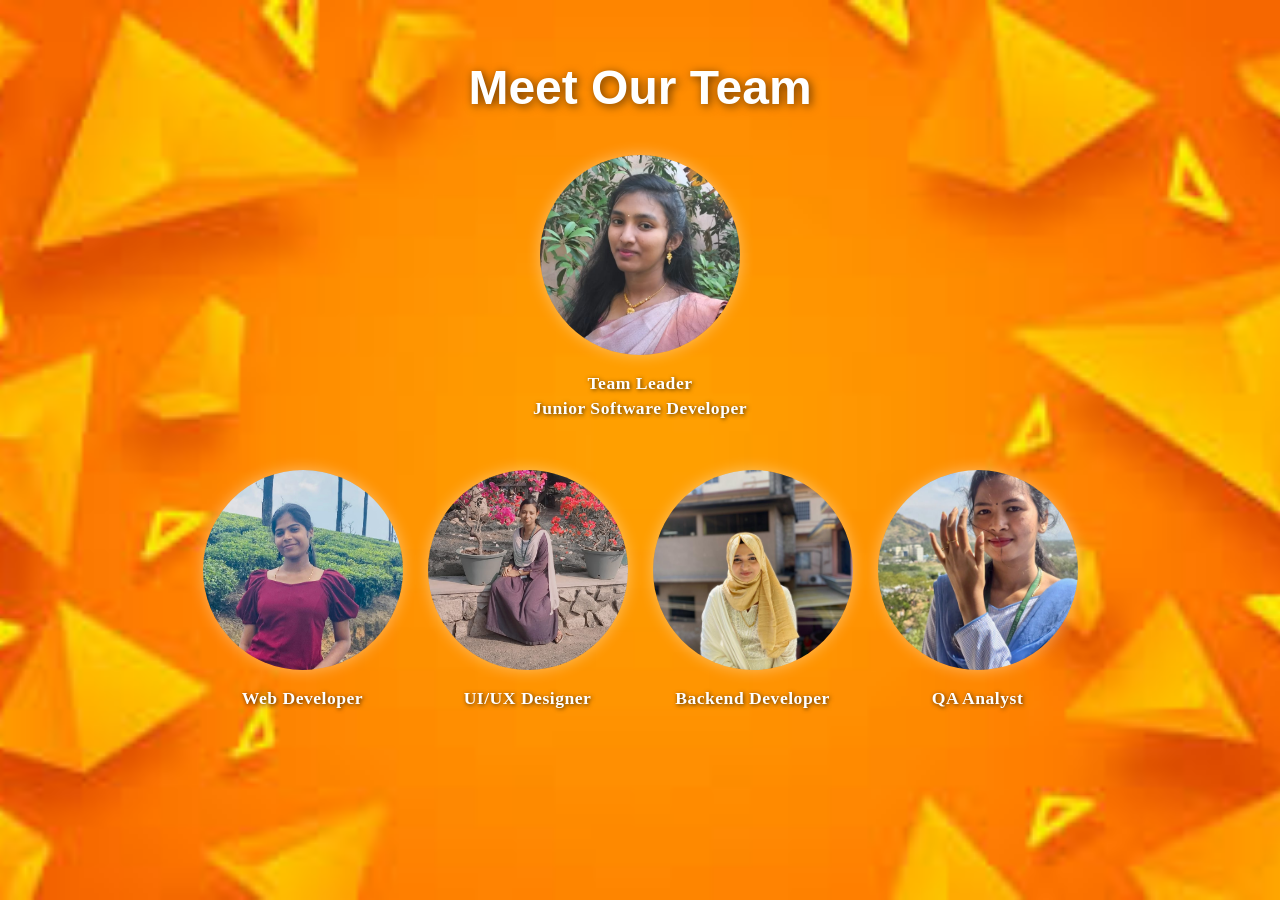
<file: DevOps/index.html>
<!DOCTYPE html>
<html lang="en">
<head>
  <meta charset="UTF-8">
  <meta name="viewport" content="width=device-width, initial-scale=1">
  <title>Team Portfolio</title>
  <style>
    body {
      font-family: 'Segoe UI', Tahoma, Geneva, Verdana, sans-serif;
      background: url('back.jpeg') no-repeat center center fixed;
      background-size: cover;
      text-align: center;
      padding: 20px;
      color: #fff;
      overflow-x: hidden;
    }

    h1 {
      margin-bottom: 40px;
      font-size: 3em;
      text-shadow: 2px 2px 10px rgba(0,0,0,0.6);
      animation: fadeInDown 1.5s ease;
    }

    .photo-center,
    .photo-gallery {
      display: flex;
      justify-content: center;
      flex-wrap: wrap;
      gap: 25px;
      animation: fadeInUp 2s ease;
    }

    .photo-gallery {
      margin-top: 50px; /* Extra space between rows */
    }

    .team-member {
      display: flex;
      flex-direction: column;
      align-items: center;
    }

    .team-member img {
      width: 200px;
      height: 200px;
      object-fit: cover;
      border-radius: 50%;
      box-shadow: 0 0 15px rgba(255,255,255,0.4);
      transition: transform 0.4s ease, box-shadow 0.4s ease;
    }

    .team-member img:hover {
      transform: scale(1.1);
      box-shadow: 0 0 25px rgba(255,255,255,0.8);
    }

    .designation {
      margin-top: 12px;
      font-size: 1.1rem;
      font-family: 'Times New Roman', Times, serif;
      font-weight: bold;
      color: #fff;
      text-shadow: 1px 1px 4px rgba(0,0,0,0.7);
      line-height: 1.4;
      letter-spacing: 0.5px; /* spacing between letters */
    }

    @keyframes fadeInDown {
      from {
        opacity: 0;
        transform: translateY(-40px);
      }
      to {
        opacity: 1;
        transform: translateY(0);
      }
    }

    @keyframes fadeInUp {
      from {
        opacity: 0;
        transform: translateY(40px);
      }
      to {
        opacity: 1;
        transform: translateY(0);
      }
    }
  </style>
</head>
<body>

  <h1>Meet Our Team</h1>

  <!-- Centered photo with designations -->
  <div class="photo-center">
    <div class="team-member">
      <a href="Renees.html"><img src="renee.jpg" alt="Person 1"></a>
      <div class="designation">
        Team Leader<br>
        Junior Software Developer
      </div>
    </div>
  </div>

  <!-- Remaining photos with designations -->
  <div class="photo-gallery">
    <div class="team-member">
      <a href="Jebisha.html"><img src="jebi.jpg" alt="Person 2"></a>
      <div class="designation">Web Developer</div>
    </div>
    <div class="team-member">
      <a href="Rathnaa.html"><img src="rath.jpg" alt="Person 3"></a>
      <div class="designation">UI/UX Designer</div>
    </div>
    <div class="team-member">
      <a href="Shyma.html"><img src="shy.jpg" alt="Person 4"></a>
      <div class="designation">Backend Developer</div>
    </div>
    <div class="team-member">
      <a href="Stefflin.html"><img src="steff.jpg" alt="Person 5"></a>
      <div class="designation">QA Analyst</div>
    </div>
  </div>

</body>
</html>
</file>
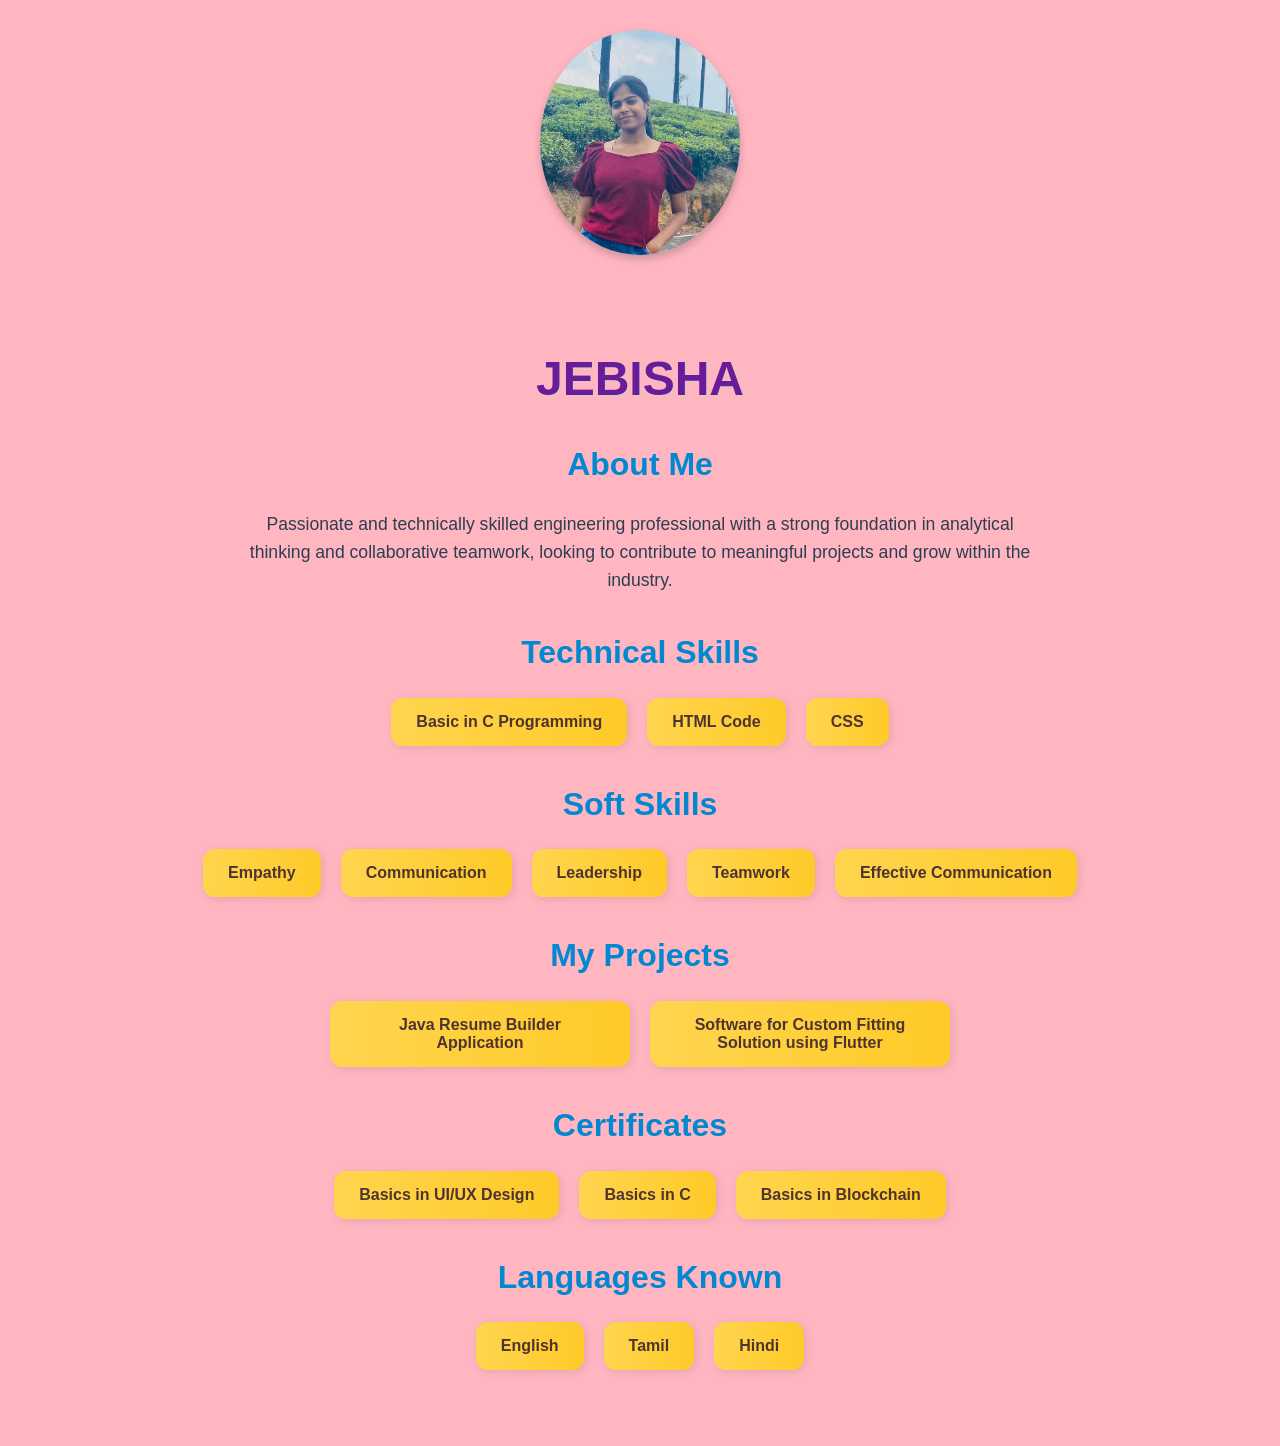
<file: DevOps/Jebisha.html>
<!DOCTYPE html>
<html lang="en">
<head>
  <meta charset="UTF-8" />
  <meta name="viewport" content="width=device-width, initial-scale=1.0"/>
  <title>Jebisha's Portfolio</title>
  <style>
    body {
      font-family: 'Segoe UI', Tahoma, Geneva, Verdana, sans-serif;
      background: lightpink;
      margin: 0;
      padding: 0;
      text-align: center;
      color: #2c3e50;
    }
    .container {
      padding: 60px 20px;
    }
    img.profile {
      max-width: 200px;
      width: 100%;
      height: auto;
      border-radius: 50%;
      margin-top: 30px;
      box-shadow: 0 4px 8px rgba(0,0,0,0.2);
    }
    h1 {
      color: #6a1b9a;
      font-size: 3em;
      margin-bottom: 20px;
      text-shadow: 1px 1px #ccc;
    }
    h2 {
      color: #0288d1;
      font-size: 2em;
      margin-top: 40px;
    }
    p {
      max-width: 800px;
      margin: 0 auto 30px auto;
      font-size: 1.1em;
      line-height: 1.6;
    }
    ul {
      list-style: none;
      padding: 0;
      display: flex;
      justify-content: center;
      flex-wrap: wrap;
      gap: 20px;
    }
    li {
      background: linear-gradient(to right, #ffd54f, #ffca28);
      padding: 15px 25px;
      border-radius: 12px;
      box-shadow: 2px 2px 8px rgba(0, 0, 0, 0.1);
      max-width: 250px;
      font-weight: bold;
      color: #4e342e;
    }
  </style>
</head>
<body>
  <!-- Profile Image at the Top -->
  <img src="jebi.jpg" alt="Profile Picture" class="profile" />

  <div class="container">
    <h1>JEBISHA</h1>

    <h2>About Me</h2>
    <p>
      Passionate and technically skilled engineering professional with a strong foundation in analytical thinking and collaborative teamwork, looking to contribute to meaningful projects and grow within the industry.
    </p>

    <h2>Technical Skills</h2>
    <ul>
      <li>Basic in C Programming</li>
      <li>HTML Code</li>
      <li>CSS</li>
    </ul>

    <h2>Soft Skills</h2>
    <ul>
      <li>Empathy</li>
      <li>Communication</li>
      <li>Leadership</li>
      <li>Teamwork</li>
      <li>Effective Communication</li>
    </ul>

    <h2>My Projects</h2>
    <ul>
      <li>Java Resume Builder Application</li>
      <li>Software for Custom Fitting Solution using Flutter</li>
    </ul>

    <h2>Certificates</h2>
    <ul>
      <li>Basics in UI/UX Design</li>
      <li>Basics in C</li>
      <li>Basics in Blockchain</li>
    </ul>

    <h2>Languages Known</h2>
    <ul>
      <li>English</li>
      <li>Tamil</li>
      <li>Hindi</li>
    </ul>
  </div>
</body>
</html>
</file>
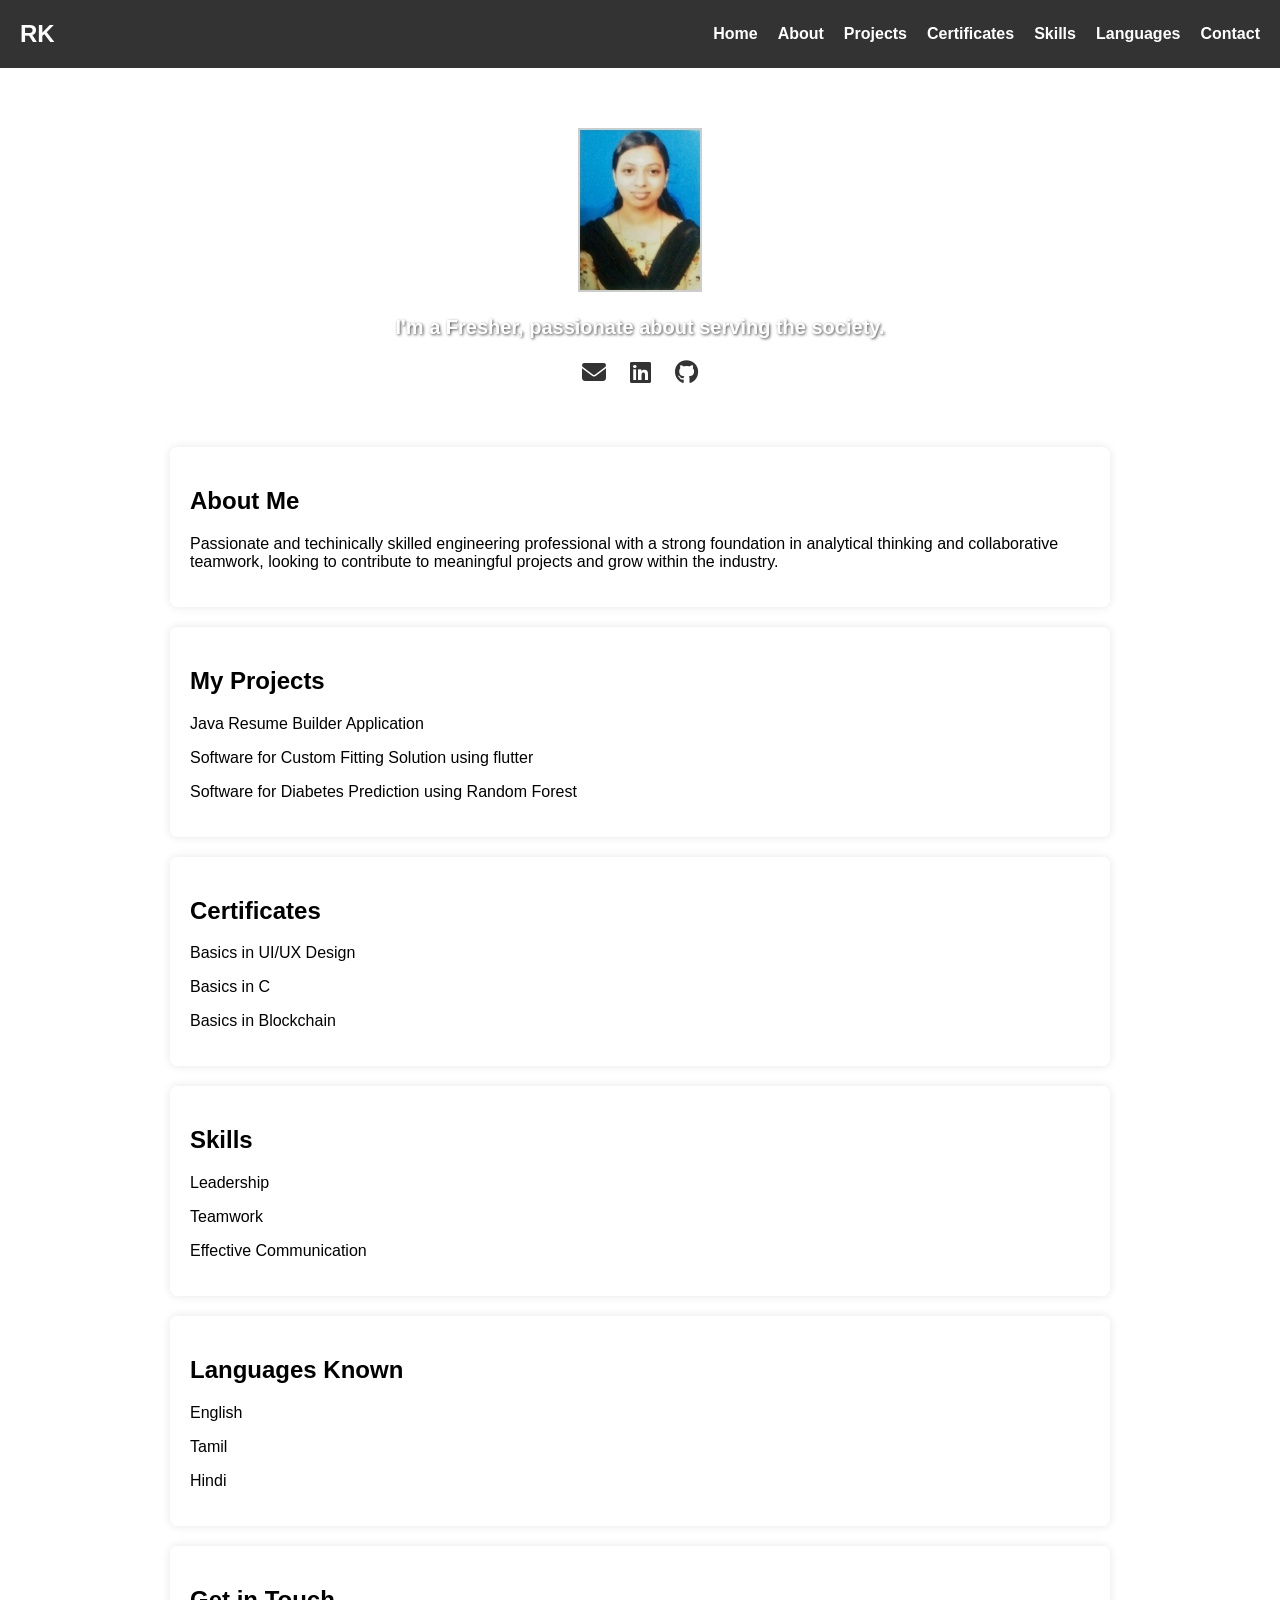
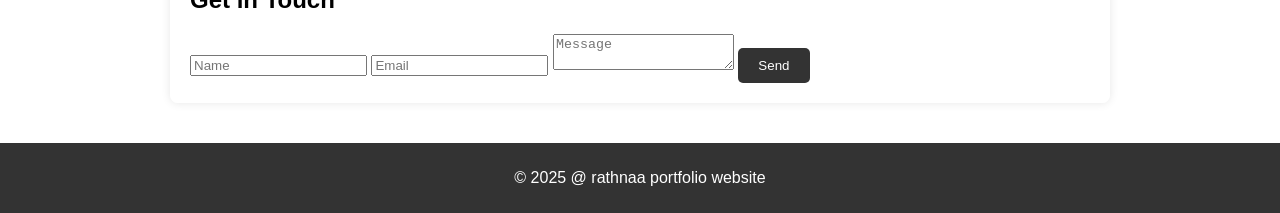
<file: DevOps/Rathnaa.html>
<!DOCTYPE html>
<html lang="en">
<head>
  <meta charset="UTF-8" />
  <meta name="viewport" content="width=device-width, initial-scale=1.0"/>
  <title>Portfolio Website</title>
  <link rel="stylesheet" href="styles.css" />
<link rel="stylesheet" href="https://cdnjs.cloudflare.com/ajax/libs/font-awesome/6.5.0/css/all.min.css" integrity="sha512-1Z7XG0oy7WrNGVtQ6lxOrZCmqIC4jTAsNnUk3zS+zXEsuPpaPQoV2nxr1Fj3ZtYgWx82q+k1vmk9RbfyC8HO6g==" crossorigin="anonymous" referrerpolicy="no-referrer" />

  </head>
<body>
  <header>
    <nav>
      <span class="logo">RK</span>
      <ul>
        <li><a href="#home">Home</a></li>
        <li><a href="#about">About</a></li>
        <li><a href="#projects">Projects</a></li>
        <li><a href="#certificates">Certificates</a></li>
        <li><a href="#skills">Skills</a></li>
        <li><a href="#languages">Languages</a></li>
        <li><a href="#contact">Contact</a></li>
      </ul>
    </nav>
  </header>

  <main>
    <section id="home" class="center-profile">
      <img src="rathna.jpg" alt="Profile Picture" class="profile-picture-rect" />
      <p class="intro-text">I'm a Fresher, passionate about serving the society.</p>
      <div class="social-icons">
      <a href="https://mail.google.com/mail/u/0/#inbox" target="_blank"><i class="fas fa-envelope"></i></a>
      <a href="www.linkedin.com/in/rathnaa-kumari-7944b9295" target="_blank"><i class="fab fa-linkedin"></i></a>
      <a href="https://github.com/rathnaakumari" target="_blank"><i class="fab fa-github"></i></a>
      </div>
    </section>

    <section id="about">
      <h2>About Me</h2>
      <p>Passionate and techinically skilled engineering professional
with a strong foundation in analytical thinking and
collaborative teamwork, looking to contribute to meaningful
projects and grow within the industry.</p>
    </section>

    <section id="projects">
      <h2>My Projects</h2>
      <p>Java Resume Builder Application</p>
      <p>Software for Custom Fitting Solution using flutter</p>
      <p>Software for Diabetes Prediction using Random Forest</p>
    </section>

    <section id="certificates">
      <h2>Certificates</h2>
      <p>Basics in UI/UX Design</p>
      <p>Basics in C</p>
      <p>Basics in Blockchain</p>
    </section>

    <section id="skills">
      <h2>Skills</h2>
      <p>Leadership</p>
      <p>Teamwork</p>
      <p>Effective Communication</p>
    </section>

    <section id="languages">
      <h2>Languages Known</h2>
      <p>English</p>
      <p>Tamil</p>
      <p>Hindi</p>
    </section>

    <section id="contact">
      <h2>Get in Touch</h2>
      <form>
        <input type="text" name="name" placeholder="Name" />
        <input type="email" name="email" placeholder="Email" />
        <textarea name="message" placeholder="Message"></textarea>
        <button>Send</button>
      </form>
    </section>
  </main>

  <footer>
    <p>&copy; 2025 @ rathnaa portfolio website</p>
  </footer>
</body>
</html>
</file>
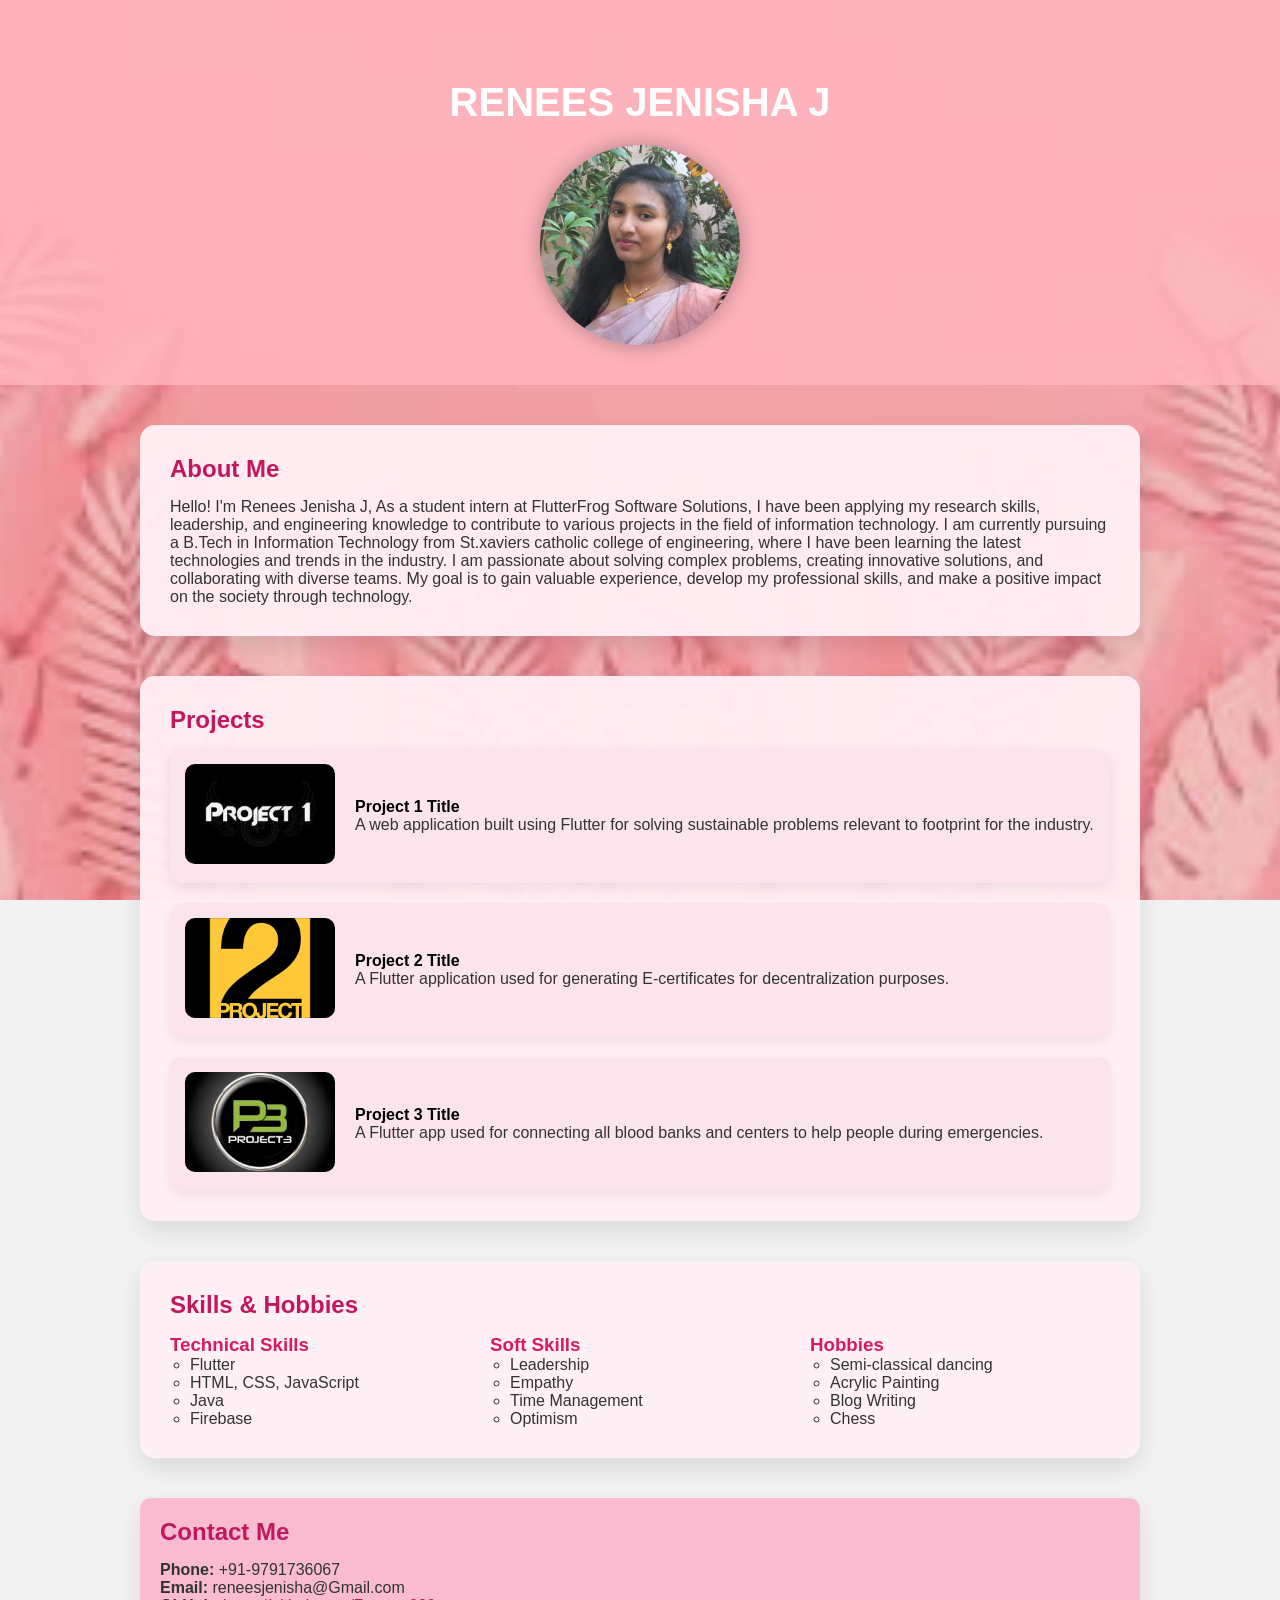
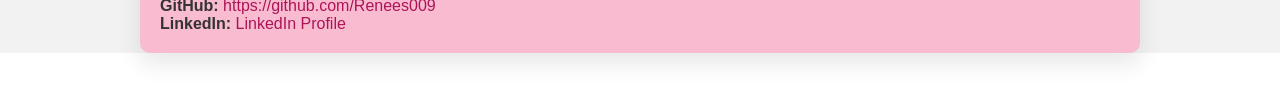
<file: DevOps/Renees.html>
<!DOCTYPE html>
<html lang="en">
<head>
  <meta charset="UTF-8" />
  <meta name="viewport" content="width=device-width, initial-scale=1.0"/>
  <title>Renees Jenisha J Portfolio</title>
  <style>
    * {
      margin: 0;
      padding: 0;
      box-sizing: border-box;
      scroll-behavior: smooth;
    }

    body {
      font-family: 'Segoe UI', Tahoma, Geneva, Verdana, sans-serif;
      background: url('proback.jpeg') no-repeat center center fixed;
      background-size: cover;
      backdrop-filter: brightness(0.95);
    }

    header {
      background-color: rgba(255, 182, 193, 0.8); /* light pink */
      padding: 80px 0 40px;
      text-align: center;
      position: relative;
    }

    header h1 {
      font-size: 2.5rem;
      color: white;
      margin-bottom: 20px;
      animation: slideToCenter 4s ease-out forwards;
      white-space: nowrap;
      position: relative;
    }

    @keyframes slideToCenter {
      0% {
        transform: translateX(-100%);
        opacity: 0;
      }
      100% {
        transform: translateX(0);
        opacity: 1;
      }
    }

    header img {
      width: 200px;
      height: 200px;
      border-radius: 50%;
      object-fit: cover;
      display: block;
      margin: 0 auto;
      box-shadow: 0 0 20px rgba(0, 0, 0, 0.3);
      transition: transform 0.4s ease-in-out;
    }

    header img:hover {
      transform: scale(1.1);
    }

    .container {
      max-width: 1000px;
      margin: 40px auto;
      background: rgba(255, 240, 245, 0.95);
      padding: 30px;
      border-radius: 15px;
      box-shadow: 0 10px 25px rgba(0, 0, 0, 0.1);
      animation: fadeIn 1s ease-in-out;
    }

    @keyframes fadeIn {
      from {
        opacity: 0;
        transform: translateY(20px);
      }
      to {
        opacity: 1;
        transform: translateY(0);
      }
    }

    h2 {
      color: #c2185b;
      margin-bottom: 15px;
    }

    h3 {
      color: #d81b60;
    }

    p, li, a {
      color: #333;
    }

    .projects {
      display: flex;
      flex-direction: column;
      gap: 20px;
    }

    .project {
      display: flex;
      align-items: center;
      gap: 20px;
      background: #fce4ec;
      padding: 15px;
      border-radius: 12px;
      box-shadow: 0 4px 12px rgba(0, 0, 0, 0.08);
      transition: transform 0.3s ease;
    }

    .project:hover {
      transform: translateY(-5px);
    }

    .project img {
      width: 150px;
      height: 100px;
      border-radius: 10px;
      object-fit: cover;
      cursor: pointer;
    }

    .skills-hobbies {
      display: flex;
      flex-wrap: wrap;
      justify-content: space-between;
      gap: 20px;
    }

    .skills-hobbies > div {
      flex: 1 1 30%;
    }

    .skills-hobbies ul {
      list-style: circle;
      padding-left: 20px;
    }

    .contact {
      background: #f8bbd0;
      padding: 20px;
      border-radius: 10px;
      text-align: left;
    }

    .contact a {
      text-decoration: none;
      color: #ad1457;
    }

    .contact a:hover {
      text-decoration: underline;
    }

    @media (max-width: 768px) {
      .project {
        flex-direction: column;
        align-items: flex-start;
      }

      header h1 {
        font-size: 1.5rem;
      }

      header img {
        width: 160px;
        height: 160px;
      }

      .skills-hobbies > div {
        flex: 1 1 100%;
      }
    }
  </style>
</head>
<body>

  <header>
    <h1>RENEES JENISHA J</h1>
    <img src="renee.jpg" alt="Renees Jenisha J">
  </header>

  <div class="container">
    <h2>About Me</h2>
    <p>Hello! I'm Renees Jenisha J, As a student intern at FlutterFrog Software Solutions, I have been applying my research skills, leadership, and engineering knowledge to contribute to various projects in the field of information technology. I am currently pursuing a B.Tech in Information Technology from St.xaviers catholic college of engineering, where I have been learning the latest technologies and trends in the industry. I am passionate about solving complex problems, creating innovative solutions, and collaborating with diverse teams. My goal is to gain valuable experience, develop my professional skills, and make a positive impact on the society through technology.</p>
  </div>

  <div class="container">
    <h2>Projects</h2>
    <div class="projects">
      <div class="project">
        <a href="https://github.com/Renees009/Sustainovate-25">
          <img src="project1.jpeg" alt="Project 1">
        </a>
        <div>
          <strong>Project 1 Title</strong>
          <p>A web application built using Flutter for solving sustainable problems relevant to footprint for the industry.</p>
        </div>
      </div>
      <div class="project">
        <a href="https://github.com/Renees009/flutter_E_certify">
          <img src="project2.png" alt="Project 2">
        </a>
        <div>
          <strong>Project 2 Title</strong>
          <p>A Flutter application used for generating E-certificates for decentralization purposes.</p>
        </div>
      </div>
      <div class="project">
        <a href="https://github.com/747774-jebin/lifetap">
          <img src="project3.jpeg" alt="Project 3">
        </a>
        <div>
          <strong>Project 3 Title</strong>
          <p>A Flutter app used for connecting all blood banks and centers to help people during emergencies.</p>
        </div>
      </div>
    </div>
  </div>

  <div class="container">
    <h2>Skills & Hobbies</h2>
    <div class="skills-hobbies">
      <div>
        <h3>Technical Skills</h3>
        <ul>
          <li>Flutter</li>
          <li>HTML, CSS, JavaScript</li>
          <li>Java</li>
          <li>Firebase</li>
        </ul>
      </div>
      <div>
        <h3>Soft Skills</h3>
        <ul>
          <li>Leadership</li>
          <li>Empathy</li>
          <li>Time Management</li>
          <li>Optimism</li>
        </ul>
      </div>
      <div>
        <h3>Hobbies</h3>
        <ul>
          <li>Semi-classical dancing</li>
          <li>Acrylic Painting</li>
          <li>Blog Writing</li>
          <li>Chess</li>
        </ul>
      </div>
    </div>
  </div>

  <div class="container contact">
    <h2>Contact Me</h2>
    <p><strong>Phone:</strong> +91-9791736067</p>
    <p><strong>Email:</strong> reneesjenisha@Gmail.com</p>
    <p><strong>GitHub:</strong> <a href="https://github.com/Renees009" target="_blank">https://github.com/Renees009</a></p>
    <p><strong>LinkedIn:</strong> <a href="https://www.linkedin.com/in/renees-jenisha-j-9b0ab0283/" target="_blank">LinkedIn Profile</a></p>
  </div>

</body>
</html>
</file>
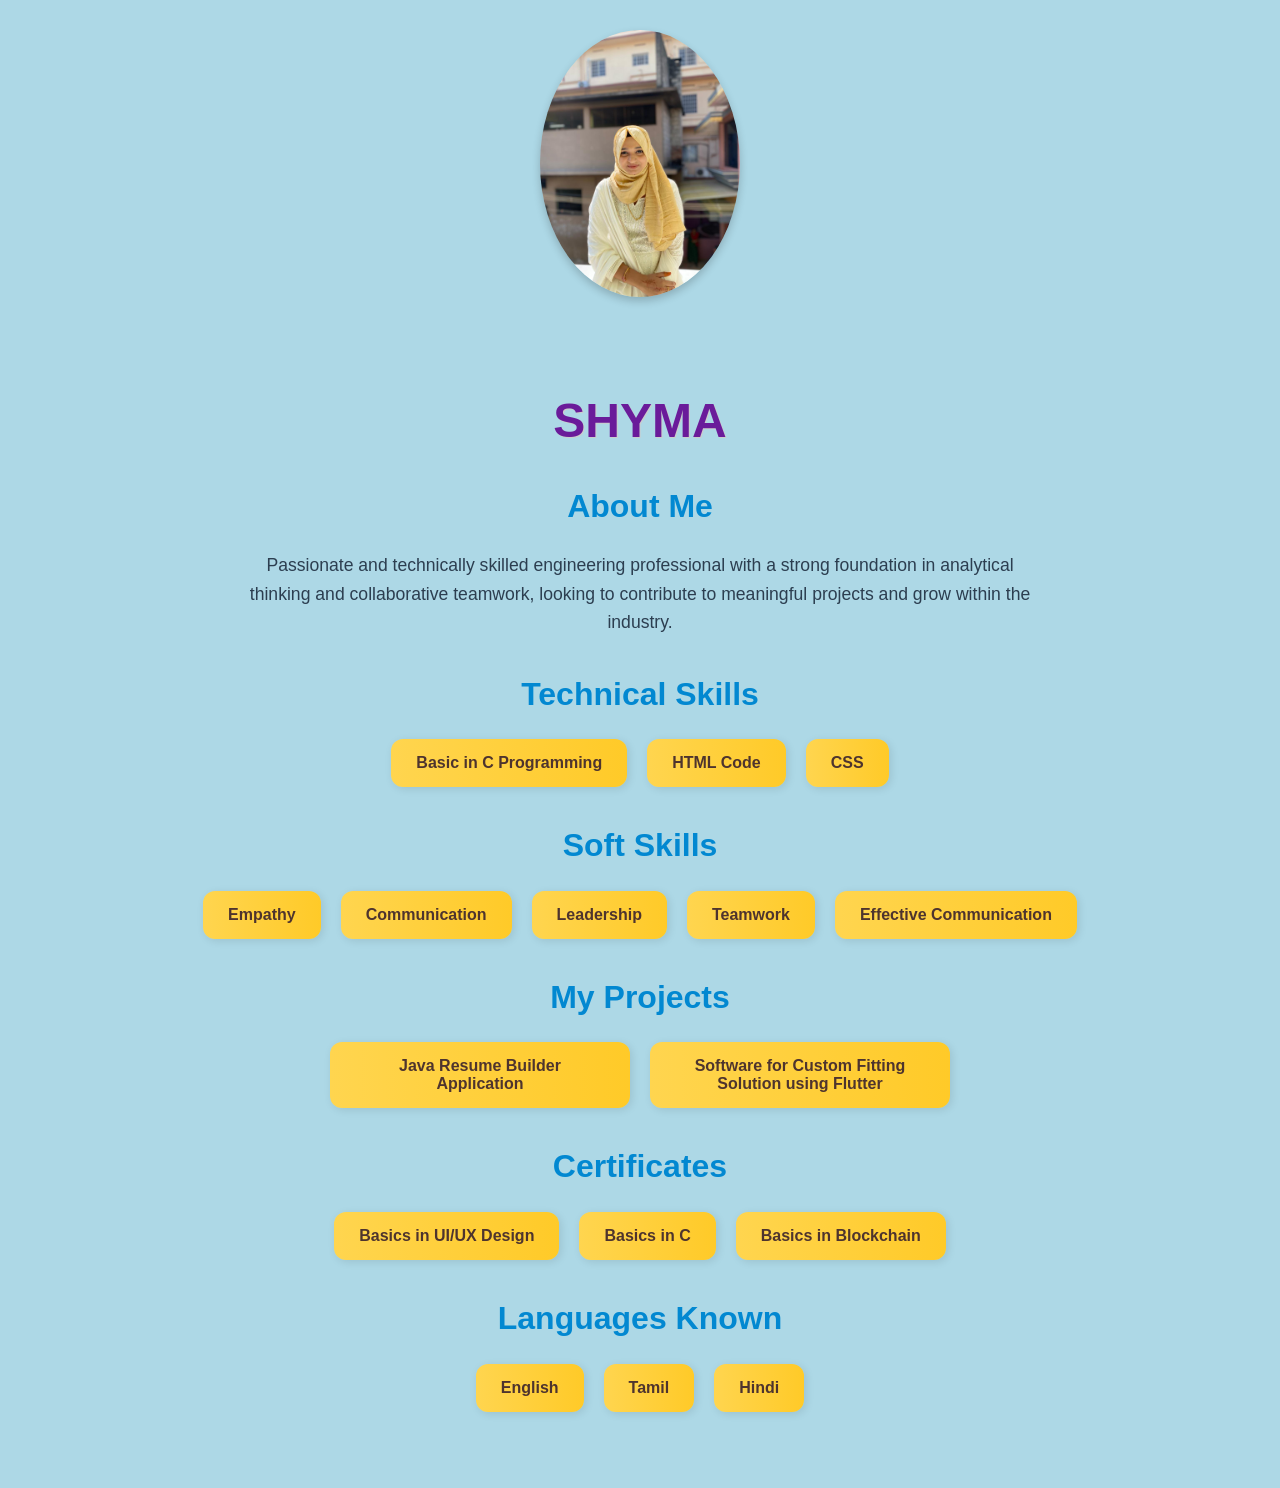
<file: DevOps/Shyma.html>
<!DOCTYPE html>
<html lang="en">
<head>
  <meta charset="UTF-8" />
  <meta name="viewport" content="width=device-width, initial-scale=1.0"/>
  <title>Shyma's Portfolio</title>
  <style>
    body {
      font-family: 'Segoe UI', Tahoma, Geneva, Verdana, sans-serif;
      background: lightblue;
      margin: 0;
      padding: 0;
      text-align: center;
      color: #2c3e50;
    }
    .container {
      padding: 60px 20px;
    }
    img.profile {
      max-width: 200px;
      width: 100%;
      height: auto;
      border-radius: 50%;
      margin-top: 30px;
      box-shadow: 0 4px 8px rgba(0,0,0,0.2);
    }
    h1 {
      color: #6a1b9a;
      font-size: 3em;
      margin-bottom: 20px;
      text-shadow: 1px 1px #ccc;
    }
    h2 {
      color: #0288d1;
      font-size: 2em;
      margin-top: 40px;
    }
    p {
      max-width: 800px;
      margin: 0 auto 30px auto;
      font-size: 1.1em;
      line-height: 1.6;
    }
    ul {
      list-style: none;
      padding: 0;
      display: flex;
      justify-content: center;
      flex-wrap: wrap;
      gap: 20px;
    }
    li {
      background: linear-gradient(to right, #ffd54f, #ffca28);
      padding: 15px 25px;
      border-radius: 12px;
      box-shadow: 2px 2px 8px rgba(0, 0, 0, 0.1);
      max-width: 250px;
      font-weight: bold;
      color: #4e342e;
    }
  </style>
</head>
<body>
  <!-- Profile Image at the Top -->
  <img src="shy.jpg" alt="Profile Picture" class="profile" />

  <div class="container">
    <h1>SHYMA</h1>

    <h2>About Me</h2>
    <p>
      Passionate and technically skilled engineering professional with a strong foundation in analytical thinking and collaborative teamwork, looking to contribute to meaningful projects and grow within the industry.
    </p>

    <h2>Technical Skills</h2>
    <ul>
      <li>Basic in C Programming</li>
      <li>HTML Code</li>
      <li>CSS</li>
    </ul>

    <h2>Soft Skills</h2>
    <ul>
      <li>Empathy</li>
      <li>Communication</li>
      <li>Leadership</li>
      <li>Teamwork</li>
      <li>Effective Communication</li>
    </ul>

    <h2>My Projects</h2>
    <ul>
      <li>Java Resume Builder Application</li>
      <li>Software for Custom Fitting Solution using Flutter</li>
    </ul>

    <h2>Certificates</h2>
    <ul>
      <li>Basics in UI/UX Design</li>
      <li>Basics in C</li>
      <li>Basics in Blockchain</li>
    </ul>

    <h2>Languages Known</h2>
    <ul>
      <li>English</li>
      <li>Tamil</li>
      <li>Hindi</li>
    </ul>
  </div>
</body>
</html>
</file>
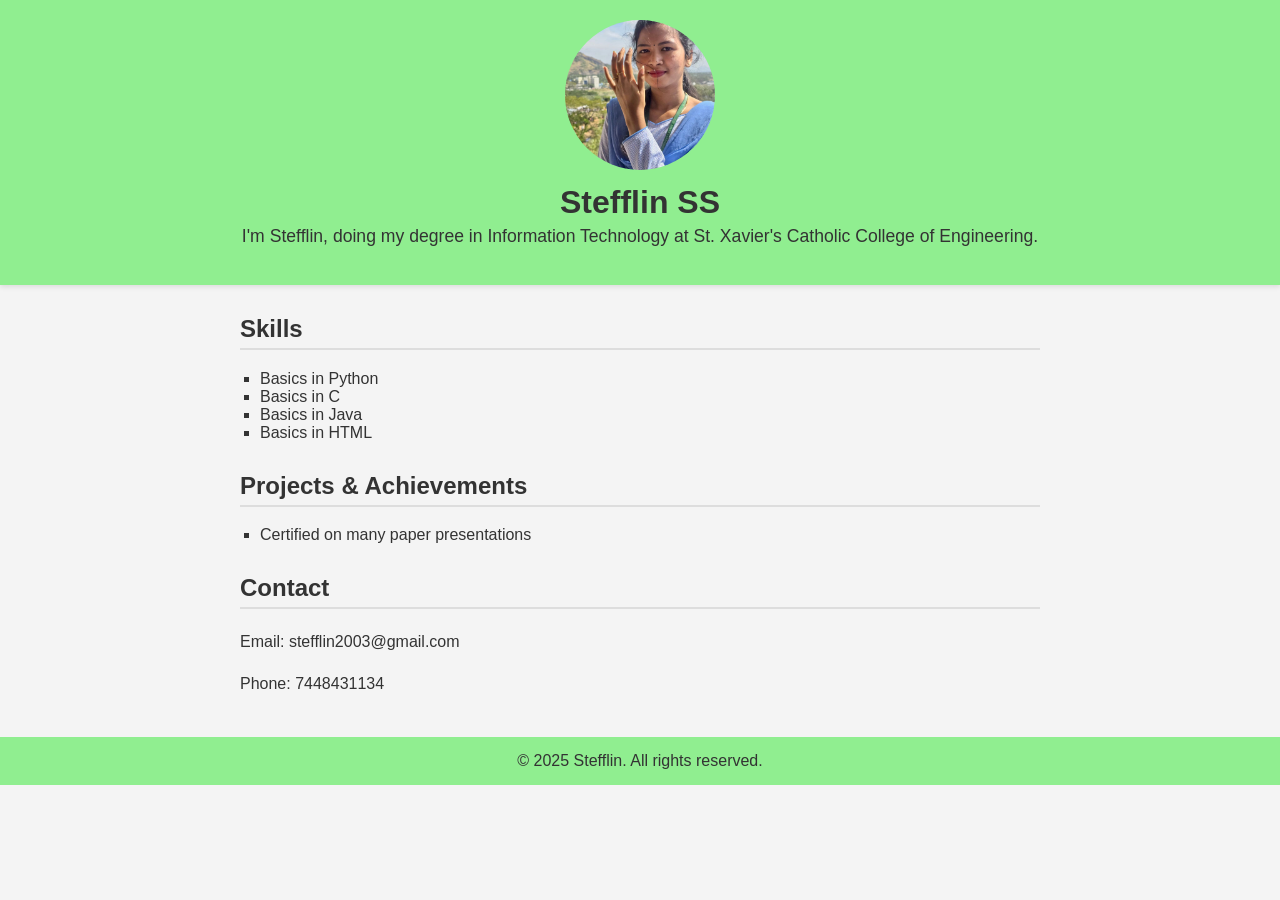
<file: DevOps/Stefflin.html>
<!DOCTYPE html>
<html lang="en">
<head>
  <meta charset="UTF-8" />
  <meta name="viewport" content="width=device-width, initial-scale=1.0"/>
  <title>Stefflin | Portfolio</title>
  <style>
    body {
      font-family: 'Segoe UI', sans-serif;
      margin: 0;
      padding: 0;
      background-color: #f4f4f4;
      color: #333;
    }
    header {
      background-color: lightgreen;
      padding: 20px;
      text-align: center;
      box-shadow: 0 2px 5px rgba(0,0,0,0.1);
    }
    header img {
      border-radius: 50%;
      width: 150px;
      height: 150px;
      object-fit: cover;
    }
    h1 {
      margin: 10px 0 5px;
    }
    .bio {
      margin-top: 5px;
      font-size: 1.1em;
    }
    section {
      max-width: 800px;
      margin: 30px auto;
      padding: 0 20px;
    }
    h2 {
      border-bottom: 2px solid #ddd;
      padding-bottom: 5px;
    }
    ul {
      list-style-type: square;
      padding-left: 20px;
    }
    .contact p {
      line-height: 1.6;
    }
    footer {
      text-align: center;
      padding: 15px;
      background-color: lightgreen;
      margin-top: 40px;
    }
  </style>
</head>
<body>

<header>
  <img src="steff.jpg" alt="Stefflin's Photo" />
  <h1>Stefflin SS</h1>
  <p class="bio">I'm Stefflin, doing my degree in Information Technology at St. Xavier's Catholic College of Engineering.</p>
</header>

<section>
  <h2>Skills</h2>
  <ul>
    <li>Basics in Python</li>
    <li>Basics in C</li>
    <li>Basics in Java</li>
    <li>Basics in HTML</li>
  </ul>
</section>

<section>
  <h2>Projects & Achievements</h2>
  <ul>
    <li>Certified on many paper presentations</li>
  </ul>
</section>

<section class="contact">
  <h2>Contact</h2>
  <p>Email: stefflin2003@gmail.com</p>
  <p>Phone: 7448431134</p>
</section>

<footer>
  &copy; 2025 Stefflin. All rights reserved.
</footer>

</body>
</html>
</file>
<file: DevOps/styles.css>
body {
  font-family: Arial, sans-serif;
  margin: 0;
  padding: 0;
  background-image: url('https://images.unsplash.com/photo-1498050108023-c5249f4df085');
  background-size: cover;
  background-position: center;
  background-repeat: no-repeat;
  background-attachment: fixed;
}

header {
  background-color: rgba(0, 0, 0, 0.8);
  color: #fff;
  padding: 20px;
}

nav {
  display: flex;
  align-items: center;
  justify-content: space-between;
}

.logo {
  color: #fff;
  font-size: 24px;
  font-weight: bold;
}

nav ul {
  list-style: none;
  display: flex;
  margin: 0;
  padding: 0;
}

nav ul li {
  margin-left: 20px;
}

nav a {
  color: #fff;
  text-decoration: none;
  font-weight: bold;
}

main {
  display: flex;
  flex-direction: column;
  align-items: center;
  padding: 20px;
}

section {
  background-color: rgba(255, 255, 255, 0.9); /* semi-transparent background */
  padding: 20px;
  margin-bottom: 20px;
  box-shadow: 0 0 10px rgba(0, 0, 0, 0.1);
  width: 100%;
  max-width: 900px;
  border-radius: 8px;
}

.center-profile {
  background: none;
  box-shadow: none;
  text-align: center;
  padding: 40px 20px;
}

.profile-picture-rect {
  width: 120px;
  height: 160px;
  object-fit: cover;
  margin-bottom: 10px;
  border: 2px solid #ccc;
}

.intro-text {
  font-size: 20px;
  color: #ffffff !important;
  font-weight: bold;
  margin-top: 10px;
  font-family: 'Segoe UI', Tahoma, Geneva, Verdana, sans-serif;
  text-shadow: 1px 1px 3px rgba(0, 0, 0, 0.7);
}

button {
  background-color: #333;
  color: #fff;
  padding: 10px 20px;
  border: none;
  border-radius: 5px;
  cursor: pointer;
}

button:hover {
  background-color: #444;
}

footer {
  background-color: rgba(0, 0, 0, 0.8);
  color: #fff;
  padding: 10px;
  text-align: center;
}

.social-icons {
  margin-top: 15px;
}

.social-icons a {
  margin: 0 10px;
  color: #333;
  font-size: 24px;
  text-decoration: none;
  transition: transform 0.2s ease, color 0.2s ease;
}

.social-icons a:hover {
  transform: scale(1.2);
  color: #00aced; /* Or any hover color you like */
}
</file>
